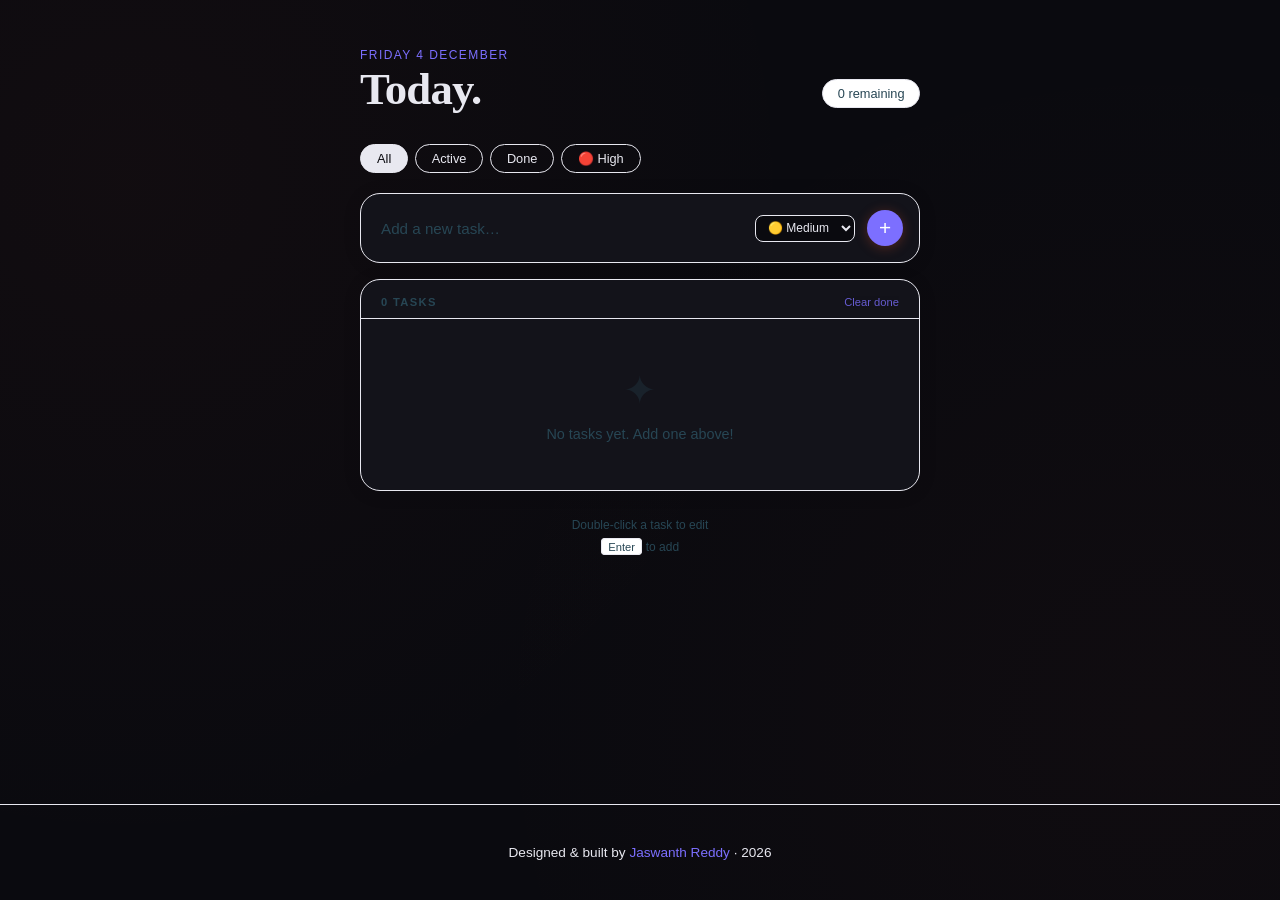
<file: index.html>
<!DOCTYPE html>
<html lang="en">
<head>

<title>To Do List</title>
<link rel="stylesheet" href="style.css">

</head>
<body>
<div class="app">

  <!-- HEADER -->
  <div class="header">
    <div class="header-left">
      <p class="date-label" id="date-label"></p>
      <h1 class="app-title">Today.</h1>
    </div>
    <div class="task-count" id="task-count">0 tasks</div>
  </div>

  <!-- PROGRESS -->
  <div class="progress-wrap" id="progress-wrap" style="display:none">
    <div class="progress-meta">
      <span>Progress</span>
      <span id="progress-pct">0%</span>
    </div>
    <div class="progress-bar">
      <div class="progress-fill" id="progress-fill" style="width:0%"></div>
    </div>
  </div>

  <!-- FILTERS -->
  <div class="filters">
    <button class="filter-btn active" data-filter="all">All</button>
    <button class="filter-btn" data-filter="active">Active</button>
    <button class="filter-btn" data-filter="done">Done</button>
    <button class="filter-btn" data-filter="high">🔴 High</button>
  </div>

  <!-- INPUT -->
  <div class="input-card">
    <input class="add-input" id="add-input" type="text" placeholder="Add a new task…" maxlength="120"/>
    <select class="priority-select" id="priority-select">
      <option value="low">🟢 Low</option>
      <option value="medium" selected>🟡 Medium</option>
      <option value="high">🔴 High</option>
    </select>
    <button class="add-btn" id="add-btn" title="Add task">+</button>
  </div>

  <!-- TASKS -->
  <div class="tasks-container">
    <div class="section-head">
      <span id="list-label">Tasks</span>
      <button class="clear-done-btn" id="clear-done-btn">Clear done</button>
    </div>
    <div id="task-list"></div>
  </div>

  <p class="hint">
    Double-click a task to edit <br> <kbd>Enter</kbd> to add
  </p>
</div>

<!-- FOOTER -->
<footer>
  <p>Designed & built by <span>Jaswanth Reddy</span> · 2026</p>
</footer>


<script src="script.js"></script>

</body>
</html>
</file>
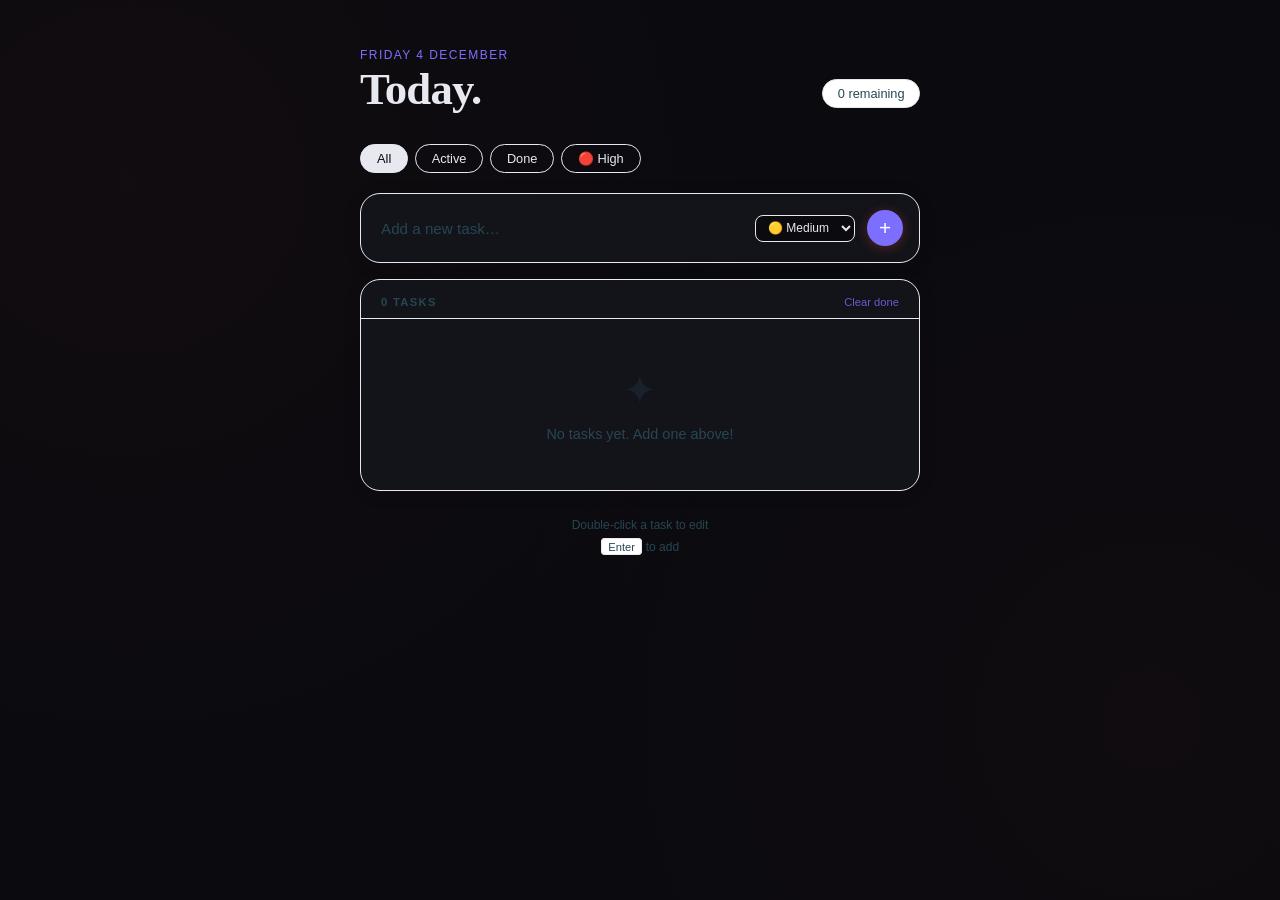
<file: todo-app.html>
<!DOCTYPE html>
<html lang="en">
<head>

<title>Taskr — To Do List</title>
<link rel="stylesheet" href="style.css">

</head>
<body>
<div class="app">

  <!-- HEADER -->
  <div class="header">
    <div class="header-left">
      <p class="date-label" id="date-label"></p>
      <h1 class="app-title">Today.</h1>
    </div>
    <div class="task-count" id="task-count">0 tasks</div>
  </div>

  <!-- PROGRESS -->
  <div class="progress-wrap" id="progress-wrap" style="display:none">
    <div class="progress-meta">
      <span>Progress</span>
      <span id="progress-pct">0%</span>
    </div>
    <div class="progress-bar">
      <div class="progress-fill" id="progress-fill" style="width:0%"></div>
    </div>
  </div>

  <!-- FILTERS -->
  <div class="filters">
    <button class="filter-btn active" data-filter="all">All</button>
    <button class="filter-btn" data-filter="active">Active</button>
    <button class="filter-btn" data-filter="done">Done</button>
    <button class="filter-btn" data-filter="high">🔴 High</button>
  </div>

  <!-- INPUT -->
  <div class="input-card">
    <input class="add-input" id="add-input" type="text" placeholder="Add a new task…" maxlength="120"/>
    <select class="priority-select" id="priority-select">
      <option value="low">🟢 Low</option>
      <option value="medium" selected>🟡 Medium</option>
      <option value="high">🔴 High</option>
    </select>
    <button class="add-btn" id="add-btn" title="Add task">+</button>
  </div>

  <!-- TASKS -->
  <div class="tasks-container">
    <div class="section-head">
      <span id="list-label">Tasks</span>
      <button class="clear-done-btn" id="clear-done-btn">Clear done</button>
    </div>
    <div id="task-list"></div>
  </div>

  <p class="hint">
    Double-click a task to edit <br> <kbd>Enter</kbd> to add
  </p>
</div>

<script src="script.js"></script>

</body>
</html>
</file>
<file: style.css>
*, *::before, *::after { box-sizing: border-box; margin: 0; padding: 0; }

  :root {
    --bg: #0a0a0f;
    --paper: #13131a;
    --ink: #e8e8f0;
    --ink2: #e8e8f0;
    --ink3: #274654;
    --accent: #7c6fff;
    --accent-soft: #6c64c3;
    --border: #e8e8f0;
    --border2: #e8e8f0;
    --done-bg: #000000;
    --font-display: 'Playfair Display', serif;
    --font-body: 'Epilogue', sans-serif;
    --shadow: 0 2px 20px rgba(26,24,20,0.08);
  }

  body {
    background: var(--bg);
    font-family: var(--font-body);
    color: var(--ink);
    min-height: 100vh;
    display: flex;
    align-items: flex-start;
    justify-content: center;
    padding: 3rem 1rem 5rem;
    background-image:
      radial-gradient(circle at 10% 20%, rgba(200,75,47,0.04) 0%, transparent 50%),
      radial-gradient(circle at 90% 80%, rgba(200,75,47,0.03) 0%, transparent 50%);
  }

  .app {
    width: 100%; max-width: 560px;
    animation: slideIn 0.5s ease;
  }
  @keyframes slideIn {
    from { opacity: 0; transform: translateY(20px); }
    to   { opacity: 1; transform: translateY(0); }
  }

  /* HEADER */
  .header {
    margin-bottom: 2rem;
    display: flex; justify-content: space-between; align-items: flex-end;
  }
  .date-label {
    font-size: 0.75rem; font-weight: 500; letter-spacing: 0.12em;
    text-transform: uppercase; color: var(--accent); margin-bottom: 0.3rem;
  }
  .app-title {
    font-family: var(--font-display);
    font-size: 2.8rem; font-weight: 700; line-height: 1;
    letter-spacing: -0.02em;
  }
  .task-count {
    font-size: 0.8rem; color: var(--ink3); font-weight: 400;
    background: white; border: 1px solid var(--border);
    border-radius: 50px; padding: 0.35rem 0.9rem;
    margin-bottom: 0.25rem;
    transition: all 0.3s;
  }

  /* FILTER TABS */
  .filters {
    display: flex; gap: 0.4rem; margin-bottom: 1.25rem;
  }
  .filter-btn {
    padding: 0.4rem 1rem; border-radius: 50px;
    border: 1px solid var(--border); background: transparent;
    font-family: var(--font-body); font-size: 0.8rem;
    color: var(--ink2); cursor: pointer; font-weight: 500;
    transition: all 0.2s;
  }
  .filter-btn:hover { border-color: var(--accent); color: var(--accent); }
  .filter-btn.active {
    background: var(--ink); border-color: var(--ink);
    color: var(--bg);
  }

  /* INPUT AREA */
  .input-card {
    background: var(--paper);
    border: 1px solid var(--border);
    border-radius: 20px;
    padding: 1rem 1rem 1rem 1.25rem;
    display: flex; gap: 0.75rem; align-items: center;
    box-shadow: var(--shadow);
    margin-bottom: 1rem;
    transition: box-shadow 0.2s;
  }
  .input-card:focus-within {
    box-shadow: 0 4px 30px rgba(26,24,20,0.12);
    border-color: rgba(26,24,20,0.2);
  }
  .add-input {
    flex: 1; background: transparent; border: none; outline: none;
    font-family: var(--font-body); font-size: 0.95rem;
    color: var(--ink); font-weight: 400;
  }
  .add-input::placeholder { color: var(--ink3); }

  .priority-select {
    background: var(--bg); border: 1px solid var(--border);
    border-radius: 8px; padding: 0.3rem 0.5rem;
    font-family: var(--font-body); font-size: 0.75rem;
    color: var(--ink2); cursor: pointer; outline: none;
  }

  .add-btn {
    width: 36px; height: 36px; border-radius: 50%;
    background: var(--accent); border: none;
    color: white; font-size: 1.3rem; line-height: 1;
    cursor: pointer; flex-shrink: 0;
    display: flex; align-items: center; justify-content: center;
    transition: transform 0.2s, box-shadow 0.2s;
    box-shadow: 0 2px 12px rgba(200,75,47,0.35);
  }
  .add-btn:hover { transform: scale(1.1); box-shadow: 0 4px 20px rgba(200,75,47,0.5); }
  .add-btn:active { transform: scale(0.95); }

  /* TASKS LIST */
  .tasks-container {
    background: var(--paper);
    border: 1px solid var(--border);
    border-radius: 20px;
    box-shadow: var(--shadow);
    overflow: hidden;
  }

  .section-head {
    padding: 1rem 1.25rem 0.6rem;
    font-size: 0.7rem; font-weight: 600;
    text-transform: uppercase; letter-spacing: 0.12em;
    color: var(--ink3); border-bottom: 1px solid var(--border2);
    display: flex; justify-content: space-between; align-items: center;
  }
  .clear-done-btn {
    font-size: 0.7rem; font-weight: 500; color: var(--accent);
    background: none; border: none; cursor: pointer;
    font-family: var(--font-body); opacity: 0.8;
    transition: opacity 0.2s;
  }
  .clear-done-btn:hover { opacity: 1; }

  .task-item {
    display: flex; align-items: center; gap: 0.9rem;
    padding: 0.9rem 1.25rem;
    border-bottom: 1px solid var(--border2);
    transition: background 0.2s, opacity 0.3s;
    animation: taskIn 0.3s ease;
    position: relative;
  }
  @keyframes taskIn {
    from { opacity: 0; transform: translateX(-10px); }
    to   { opacity: 1; transform: translateX(0); }
  }
  .task-item:last-child { border-bottom: none; }
  .task-item:hover { background: rgba(26,24,20,0.02); }
  .task-item.done { background: var(--done-bg); }
  .task-item.removing {
    animation: taskOut 0.3s ease forwards;
  }
  @keyframes taskOut {
    to { opacity: 0; transform: translateX(20px); max-height: 0; padding: 0; }
  }

  /* CHECKBOX */
  .task-check {
    width: 20px; height: 20px; border-radius: 50%;
    border: 1.5px solid var(--border);
    background: transparent; cursor: pointer; flex-shrink: 0;
    display: flex; align-items: center; justify-content: center;
    transition: all 0.2s;
    position: relative;
  }
  .task-check:hover { border-color: var(--accent); }
  .task-check.checked {
    background: var(--accent); border-color: var(--accent);
  }
  .task-check.checked::after {
    content: ''; position: absolute;
    width: 6px; height: 10px;
    border: 2px solid white; border-top: none; border-left: none;
    transform: rotate(42deg) translate(-1px, -1px);
  }

  /* TASK TEXT */
  .task-body { flex: 1; min-width: 0; }
  .task-text {
    font-size: 0.9rem; font-weight: 400; color: var(--ink);
    transition: all 0.3s; word-break: break-word;
    display: block;
  }
  .task-item.done .task-text {
    text-decoration: line-through; color: var(--ink3);
  }
  .task-edit {
    display: none; width: 100%;
    background: transparent; border: none; border-bottom: 1px solid var(--accent);
    font-family: var(--font-body); font-size: 0.9rem; color: var(--ink);
    outline: none; padding: 0 0 2px;
  }
  .task-edit.active { display: block; }
  .task-text.hidden { display: none; }

  /* PRIORITY DOT */
  .priority-dot {
    width: 7px; height: 7px; border-radius: 50%; flex-shrink: 0;
  }
  .p-high   { background: #c84b2f; }
  .p-medium { background: #e09a3a; }
  .p-low    { background: #5a9a6e; }

  /* DELETE BTN */
  .delete-btn {
    opacity: 0; background: none; border: none;
    color: var(--ink3); cursor: pointer; font-size: 1rem;
    padding: 0.2rem; border-radius: 6px;
    transition: opacity 0.2s, color 0.2s;
    line-height: 1;
  }
  .task-item:hover .delete-btn { opacity: 1; }
  .delete-btn:hover { color: var(--accent); }

  /* EMPTY STATE */
  .empty-state {
    padding: 3rem 1.5rem; text-align: center;
  }
  .empty-icon {
    font-size: 2.5rem; margin-bottom: 0.75rem; display: block;
    font-family: var(--font-display);
    color: var(--ink3); opacity: 0.3;
  }
  .empty-state p { font-size: 0.9rem; color: var(--ink3); }

  /* PROGRESS BAR */
  .progress-wrap {
    margin-bottom: 1rem;
  }
  .progress-meta {
    display: flex; justify-content: space-between;
    font-size: 0.75rem; color: var(--ink3); margin-bottom: 0.4rem;
  }
  .progress-bar {
    height: 4px; background: var(--border);
    border-radius: 2px; overflow: hidden;
  }
  .progress-fill {
    height: 100%; background: var(--accent);
    border-radius: 2px; transition: width 0.5s ease;
  }

  /* FOOTER HINT */
  .hint {
    text-align: center; margin-top: 1.5rem;
    font-size: 0.75rem; color: var(--ink3); line-height: 1.8;
  }
  .hint kbd {
    background: white; border: 1px solid var(--border);
    border-radius: 4px; padding: 0.1rem 0.4rem;
    font-size: 0.7rem; font-family: var(--font-body);
  }

  /* ─── FOOTER ─── */
  footer {
    position: fixed; bottom: 0; width: 100%;
    text-align: center; padding: 2.5rem 6vw;
    border-top: 1px solid var(--border);
    font-size: 0.85rem; color: var(--muted);
  }
  footer span { color: var(--accent); }
</file>
